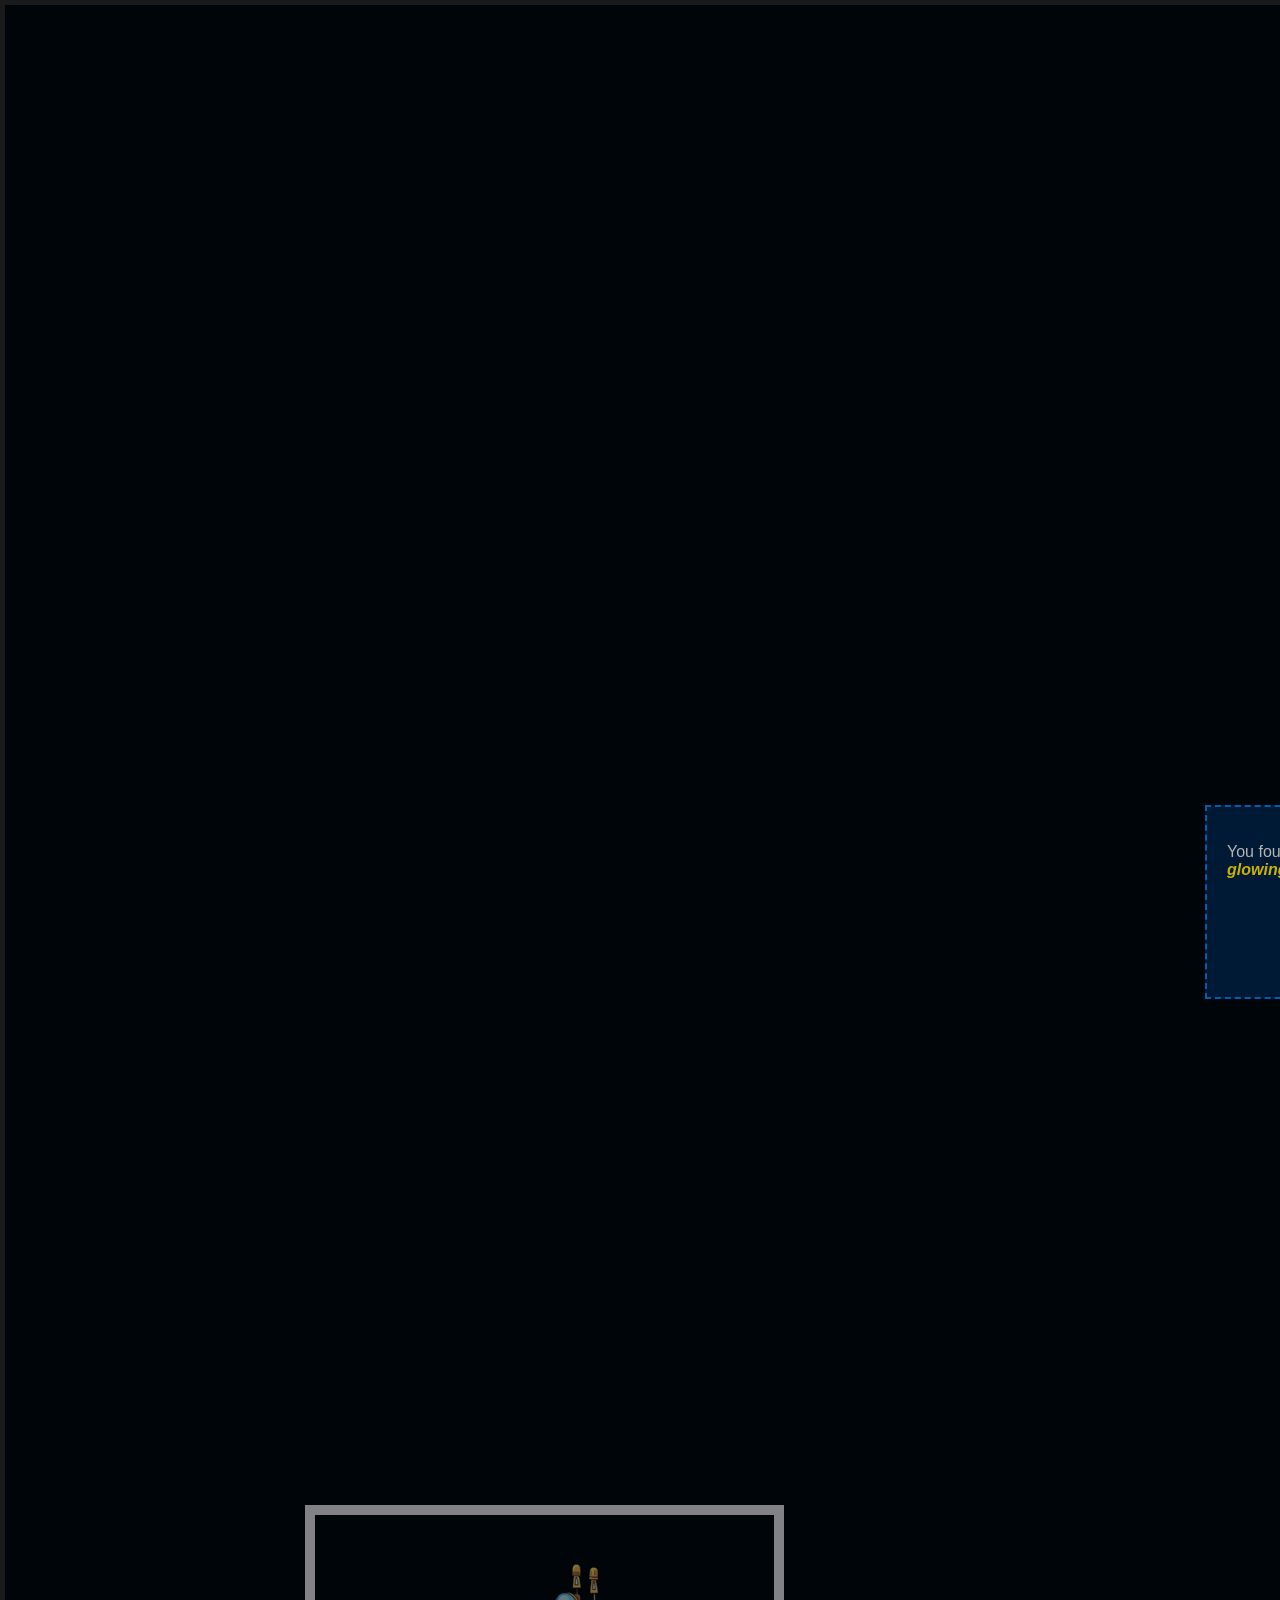
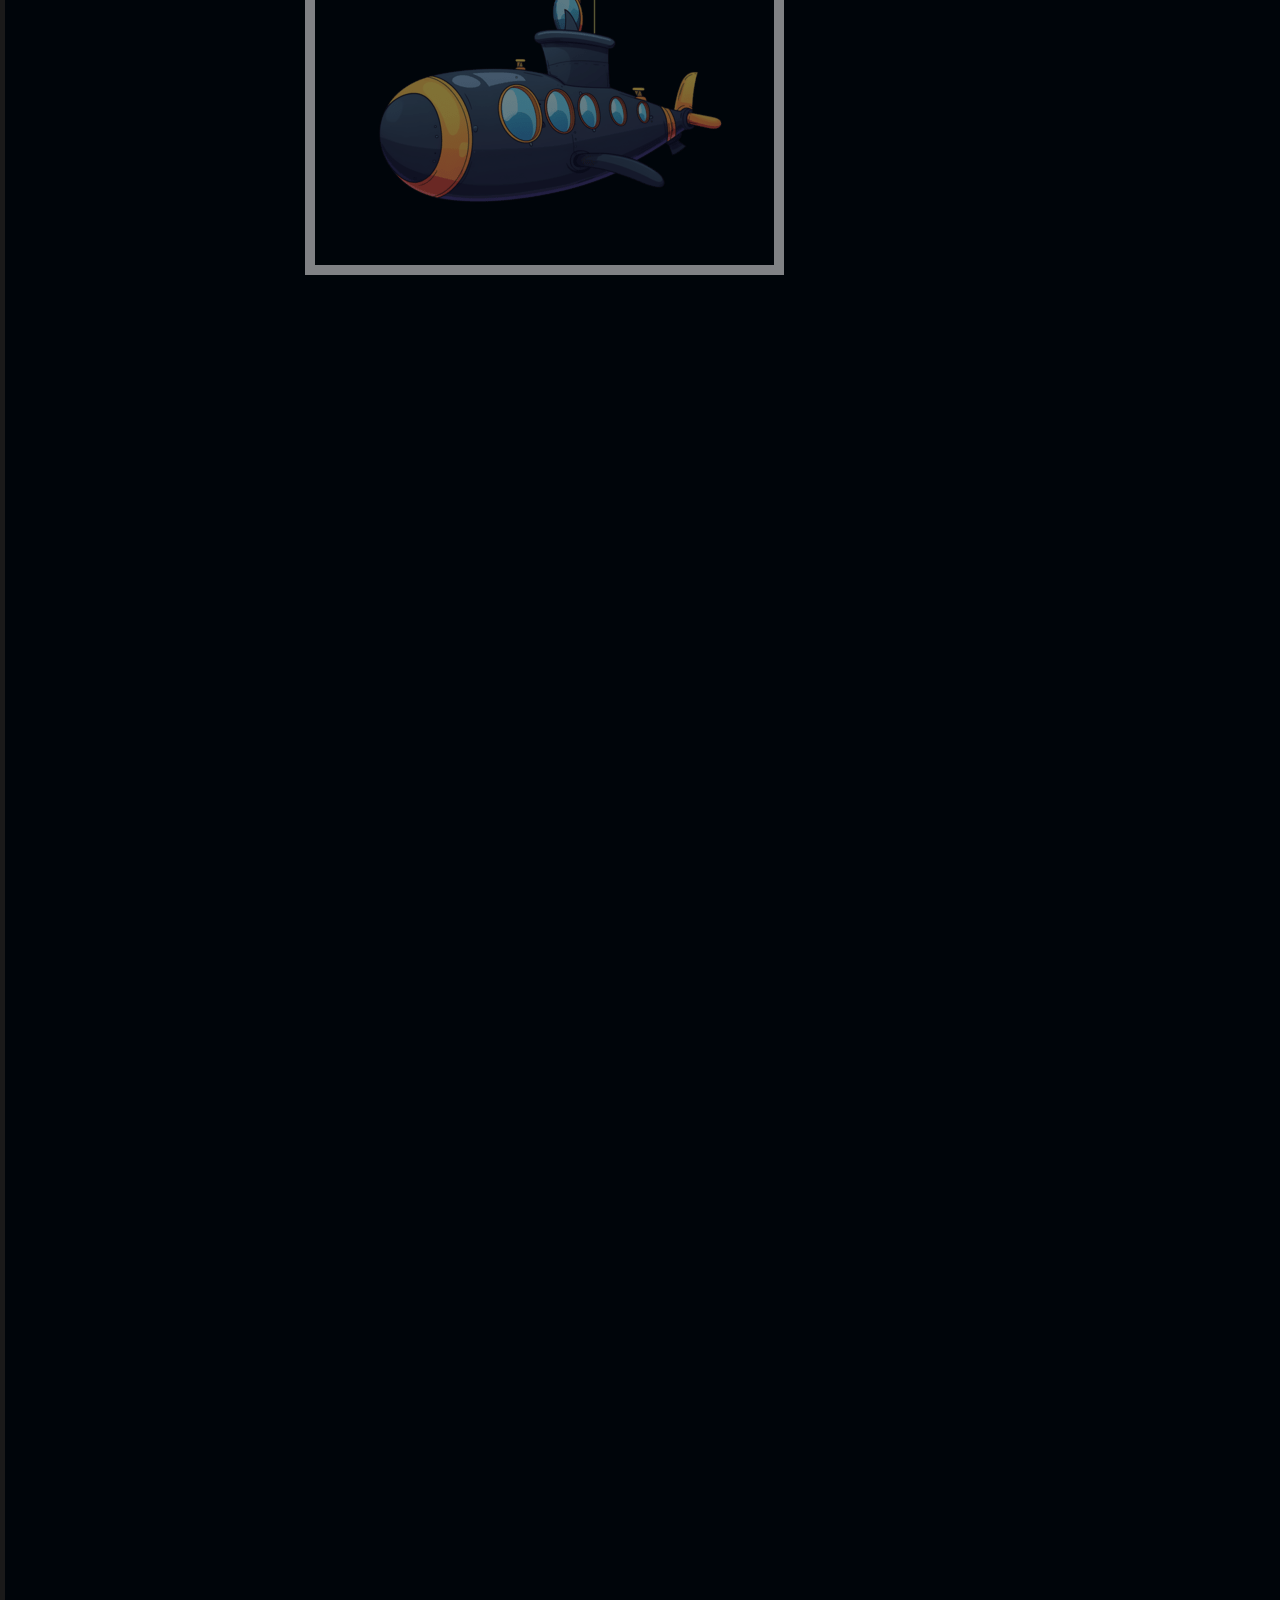
<file: bigwebsite/index.html>
<!DOCTYPE html>
<html lang="en">
<head>
    <meta charset="UTF-8">
    <meta name="viewport" content="width=device-width, initial-scale=1.0">
    <title>The Deep Sea Scavenger Hunt</title>
    <link rel="stylesheet" href="css/style.css">
</head>
<body>

    <div id="main-canvas">
        
        <h1 class="main-title">The Deep Sea Scavenger Hunt</h1>
        <p style="text-align: center;">Scroll around to find the secrets hidden in the dark...</p>

        <div class="secret-box">
            <p>You found the first secret! It's just a <span id="highlight-text">glowing</span> rock.</p>
        </div>

        <img src="submarine.png" alt="A hidden submarine" class="ocean-image">

        <p class="bottom-secret">
            Wow, you actually scrolled all the way down here. 
            <span class="special-tag">You win!</span>
        </p>

    </div>

</body>

</html>
</file>
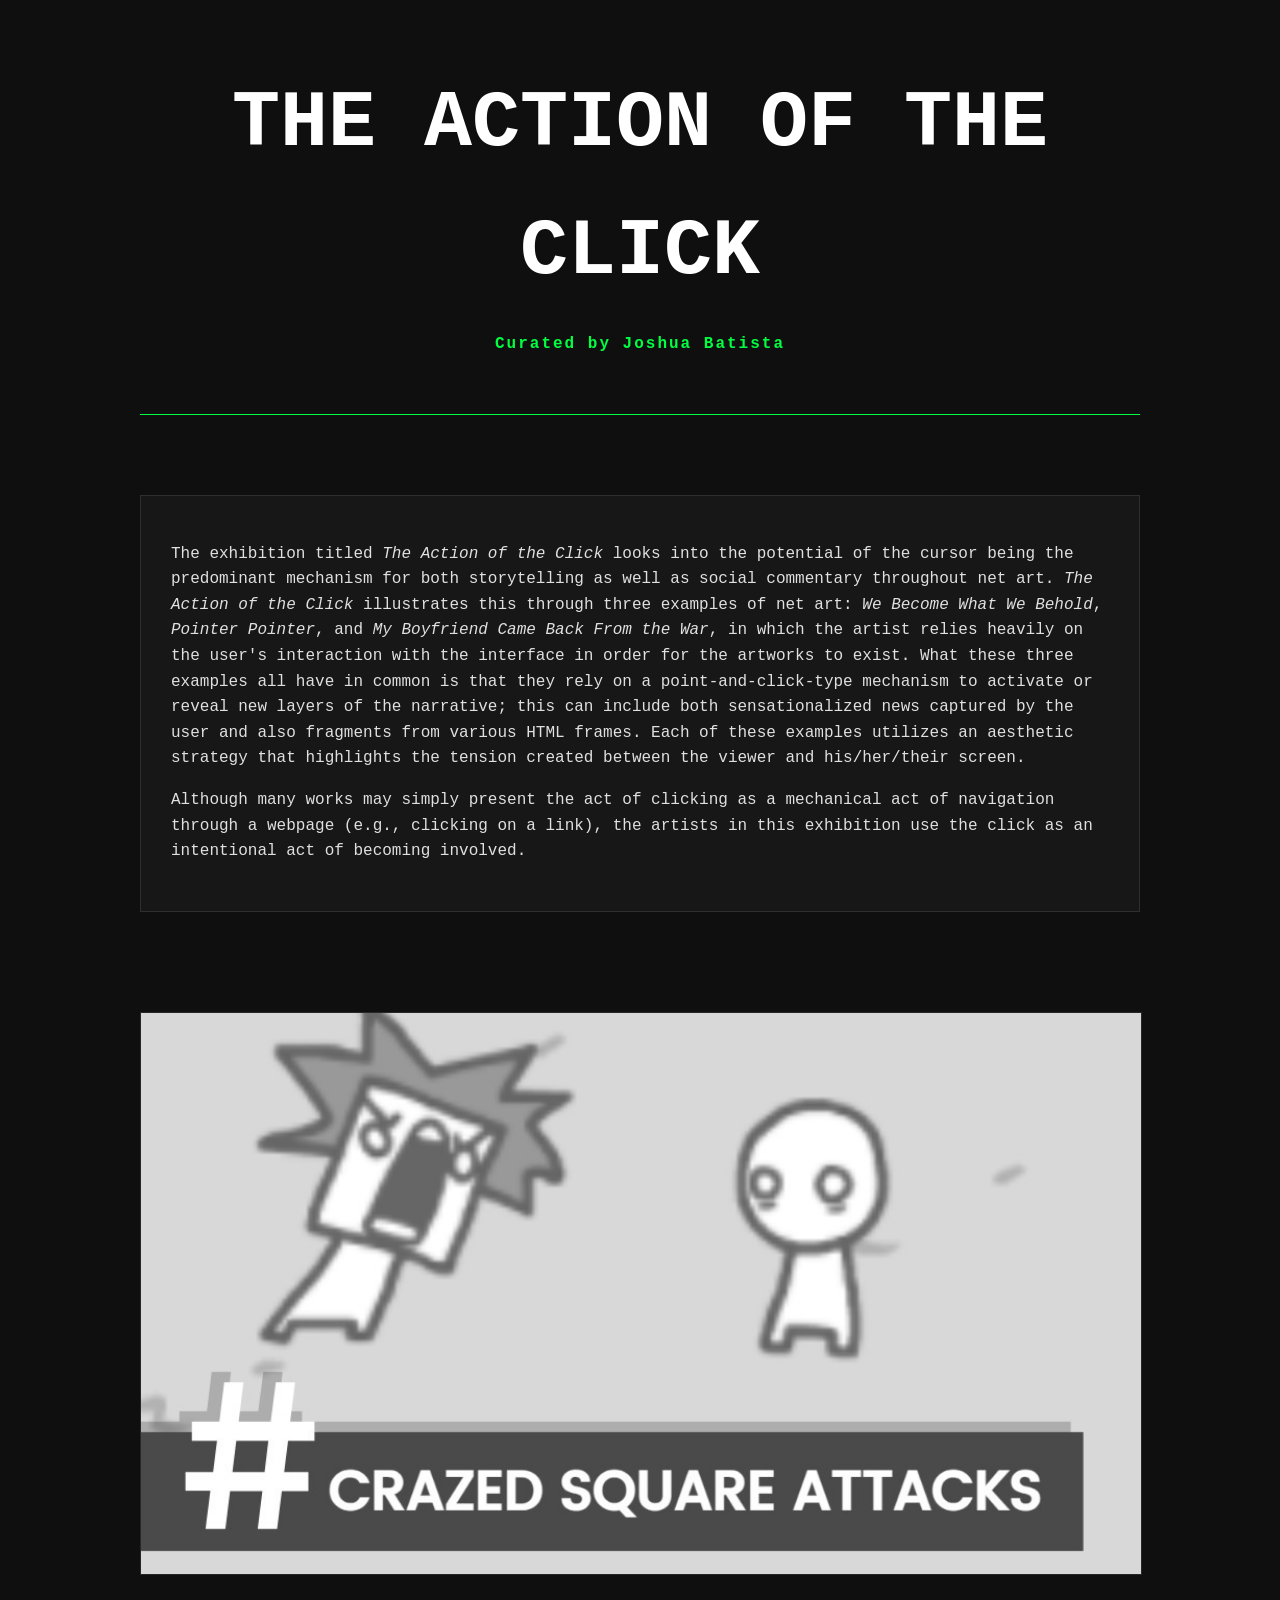
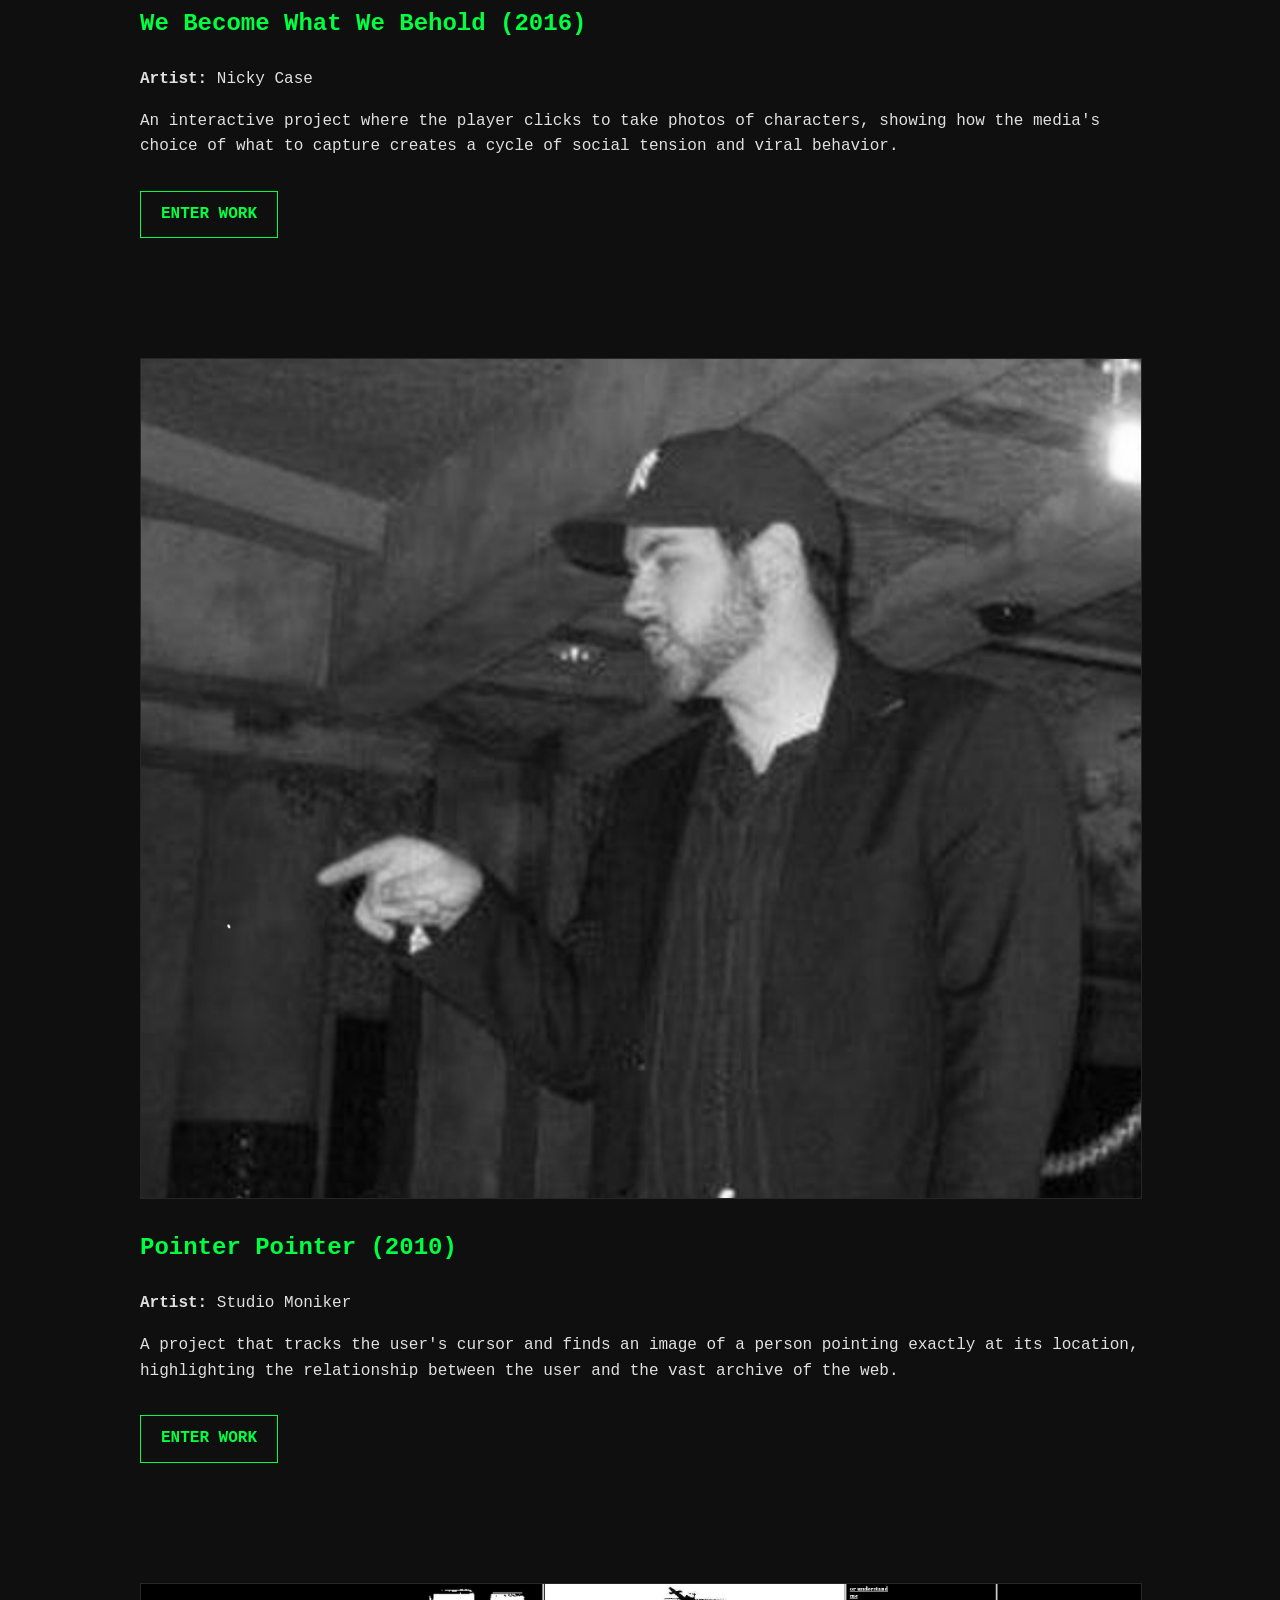
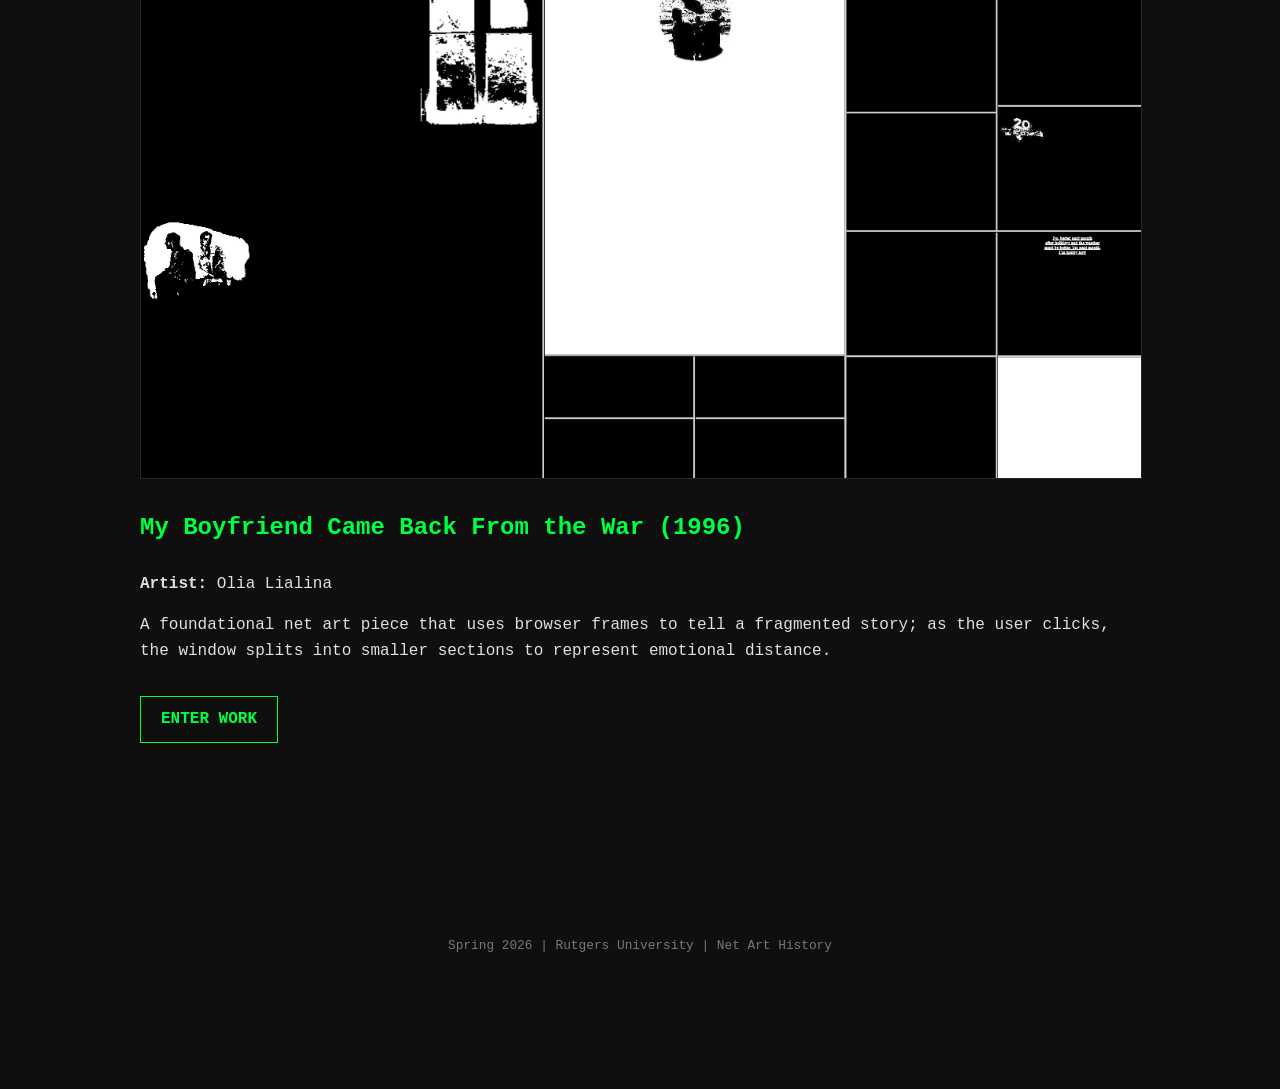
<file: exhibition/index.html>
<!DOCTYPE html>
<html lang="en">
<head>
    <meta charset="UTF-8">
    <meta name="viewport" content="width=device-width, initial-scale=1.0">
    <title>The Action of the Click | Joshua Batista</title>
    <style>
        :root {
            --bg: #0f0f0f;
            --text: #e0e0e0;
            --accent: #00ff41; 
            --card-bg: rgba(255, 255, 255, 0.03);
        }

        body {
            background-color: var(--bg);
            color: var(--text);
            font-family: 'Courier New', Courier, monospace; /* Fits the Net Art vibe */
            margin: 0;
            padding: 0;
            line-height: 1.6;
        }

        .container {
            max-width: 1000px;
            margin: 0 auto;
            padding: 60px 20px;
        }

        header {
            text-align: center;
            margin-bottom: 80px;
            border-bottom: 1px solid var(--accent);
            padding-bottom: 40px;
        }

        h1 {
            font-size: clamp(2.5rem, 8vw, 5rem);
            text-transform: uppercase;
            margin: 0;
            color: #fff;
        }

        .curator {
            color: var(--accent);
            letter-spacing: 2px;
            font-weight: bold;
        }

        .statement-box {
            background: var(--card-bg);
            padding: 30px;
            border: 1px solid rgba(255, 255, 255, 0.1);
            margin-bottom: 100px;
        }

        .work-card {
            display: flex;
            flex-direction: column;
            margin-bottom: 120px;
            gap: 20px;
        }

        .img-wrap {
            width: 100%;
            overflow: hidden;
            border: 1px solid rgba(255,255,255,0.1);
            transition: border-color 0.3s ease;
        }

        .work-image {
            width: 100%;
            display: block;
            filter: grayscale(100%);
            transition: all 0.5s ease;
        }

        /* The "Action" without JavaScript */
        .img-wrap:hover .work-image {
            filter: grayscale(0%);
            transform: scale(1.03);
        }

        .img-wrap:hover {
            border-color: var(--accent);
        }

        .work-info h3 {
            color: var(--accent);
            font-size: 1.5rem;
            margin-top: 10px;
        }

        .btn {
            display: inline-block;
            margin-top: 15px;
            padding: 10px 20px;
            border: 1px solid var(--accent);
            color: var(--accent);
            text-decoration: none;
            font-weight: bold;
        }

        .btn:hover {
            background: var(--accent);
            color: #000;
        }

        footer {
            text-align: center;
            padding: 60px 0;
            font-size: 0.8rem;
            opacity: 0.5;
        }
    </style>
</head>
<body>

    <div class="container">
        <header>
            <h1>The Action of the Click</h1>
            <p class="curator">Curated by Joshua Batista</p>
        </header>

        <section class="statement-box">
            <p>
                The exhibition titled <em>The Action of the Click</em> looks into the potential of the cursor being the predominant mechanism for both storytelling as well as social commentary throughout net art. <em>The Action of the Click</em> illustrates this through three examples of net art: <em>We Become What We Behold</em>, <em>Pointer Pointer</em>, and <em>My Boyfriend Came Back From the War</em>, in which the artist relies heavily on the user's interaction with the interface in order for the artworks to exist. What these three examples all have in common is that they rely on a point-and-click-type mechanism to activate or reveal new layers of the narrative; this can include both sensationalized news captured by the user and also fragments from various HTML frames. Each of these examples utilizes an aesthetic strategy that highlights the tension created between the viewer and his/her/their screen.
            </p>
            <p>
                Although many works may simply present the act of clicking as a mechanical act of navigation through a webpage (e.g., clicking on a link), the artists in this exhibition use the click as an intentional act of becoming involved.
            </p>
        </section>

        <main>
            <div class="work-card">
                <div class="img-wrap">
                    <img src="behold.jpg" alt="We Become What We Behold" class="work-image">
                </div>
                <div class="work-info">
                    <h3>We Become What We Behold (2016)</h3>
                    <p><strong>Artist:</strong> Nicky Case</p>
                    <p>An interactive project where the player clicks to take photos of characters, showing how the media's choice of what to capture creates a cycle of social tension and viral behavior.</p>
                    <a href="https://ncase.itch.io/wbwwb" class="btn" target="_blank">ENTER WORK</a>
                </div>
            </div>

            <div class="work-card">
                <div class="img-wrap">
                    <img src="pointer.jpg" alt="Pointer Pointer" class="work-image">
                </div>
                <div class="work-info">
                    <h3>Pointer Pointer (2010)</h3>
                    <p><strong>Artist:</strong> Studio Moniker</p>
                    <p>A project that tracks the user's cursor and finds an image of a person pointing exactly at its location, highlighting the relationship between the user and the vast archive of the web.</p>
                    <a href="https://pointerpointer.com/" class="btn" target="_blank">ENTER WORK</a>
                </div>
            </div>

            <div class="work-card">
                <div class="img-wrap">
                    <img src="war.jpg" alt="My Boyfriend Came Back From the War" class="work-image">
                </div>
                <div class="work-info">
                    <h3>My Boyfriend Came Back From the War (1996)</h3>
                    <p><strong>Artist:</strong> Olia Lialina</p>
                    <p>A foundational net art piece that uses browser frames to tell a fragmented story; as the user clicks, the window splits into smaller sections to represent emotional distance.</p>
                    <a href="https://www.teleportacia.org/war/" class="btn" target="_blank">ENTER WORK</a>
                </div>
            </div>
        </main>

        <footer>
            <p>Spring 2026 | Rutgers University | Net Art History</p>
        </footer>
    </div>

</body>
</html>
</file>
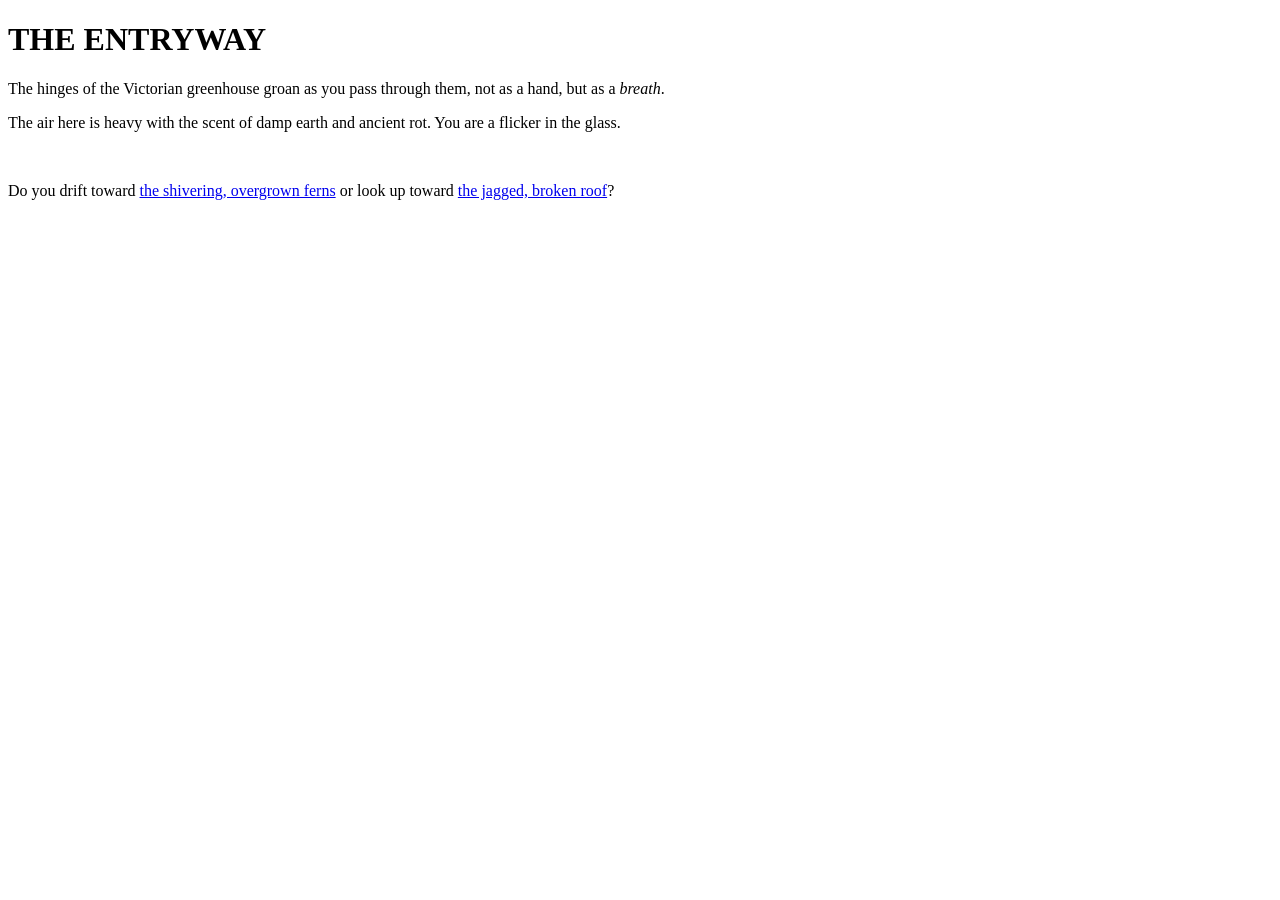
<file: hypertext/index.html>
<!DOCTYPE html>
<html>
<head><title>The Greenhouse Ghost</title></head>
<body>
    <h1>THE ENTRYWAY</h1>
    <p>The hinges of the Victorian greenhouse groan as you pass through them, not as a hand, but as a <em>breath</em>.</p>
    <p>The air here is heavy with the scent of damp earth and ancient rot. You are a flicker in the glass.</p>
    <br>
    <p>Do you drift toward <a href="ferns.html">the shivering, overgrown ferns</a> or look up toward <a href="roof.html">the jagged, broken roof</a>?</p>
</body>
</html>
</file>
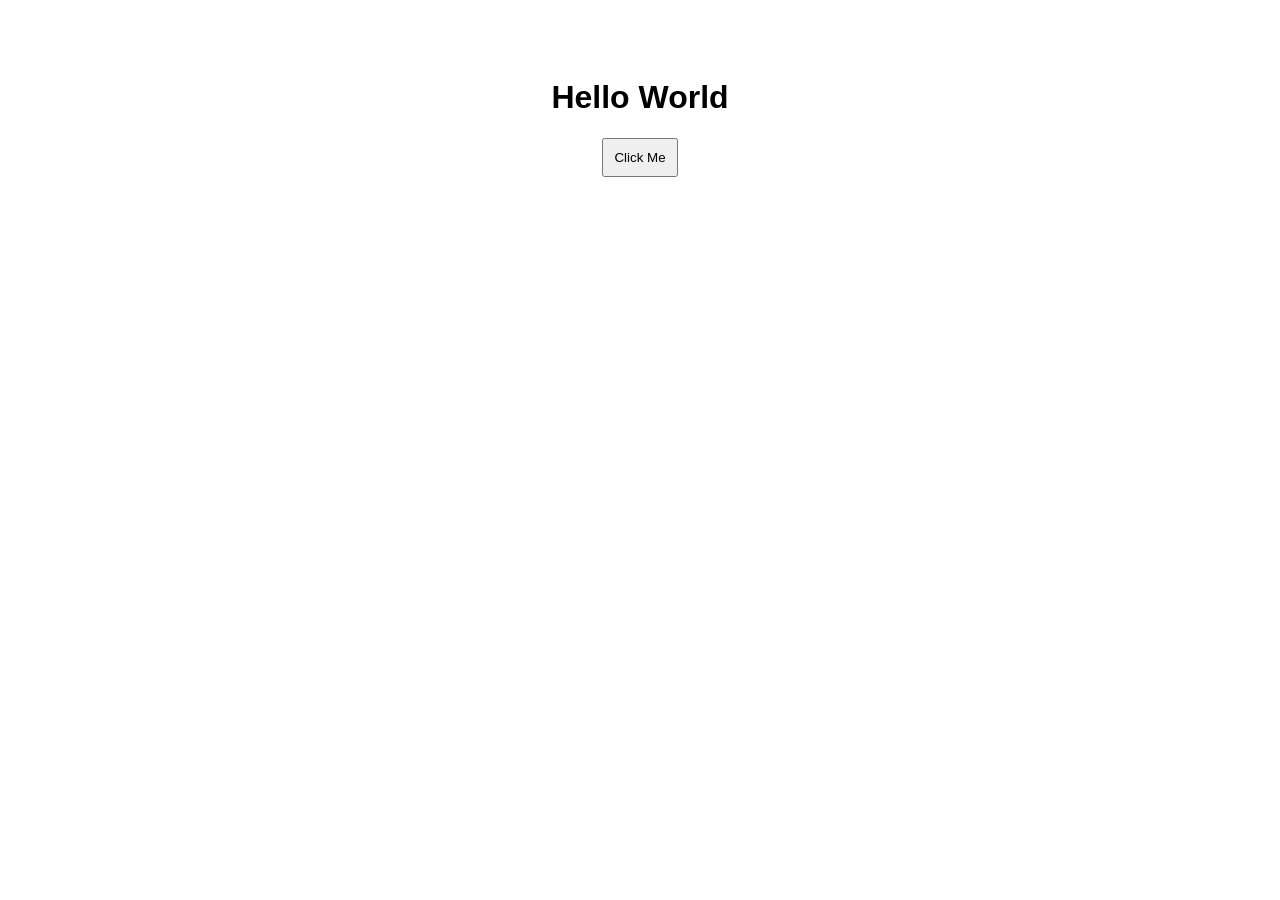
<file: jstest/index.html>
<!DOCTYPE html>
<html lang="en">
<head>
    <meta charset="UTF-8">
    <title>JS Test</title>
    <link rel="stylesheet" href="css/style.css">
</head>
<body>

    <h1 id="text">Hello World</h1>
    <button id="btn">Click Me</button>

    <script src="js/script.js"></script>
</body>
</html>
</file>
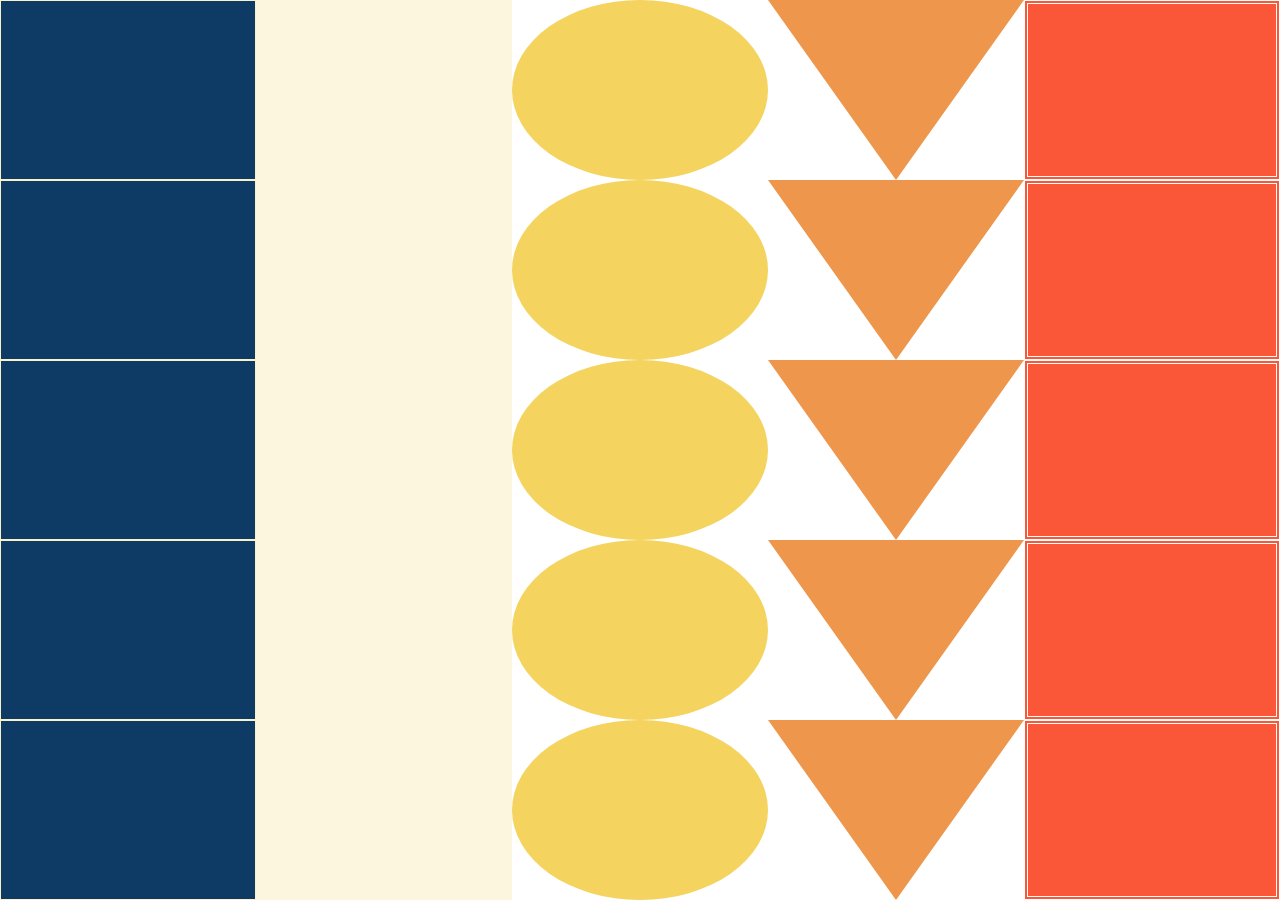
<file: quilt/index.html>
<!DOCTYPE html>
<html lang="en">
<head>
  <meta charset="UTF-8">
  <title>Quilt</title>
  <meta name="viewport" content="width=device-width,initial-scale=1">
  <link rel="stylesheet" href="css/style.css">
</head>
<body>
  <div class="quilt-wrapper">
    <div class="tile-a"></div>
    <div class="tile-b"></div>
    <div class="tile-c"></div>
    <div class="tile-d"></div>
    <div class="tile-e"></div>
    
    <div class="tile-a"></div>
    <div class="tile-b"></div>
    <div class="tile-c"></div>
    <div class="tile-d"></div>
    <div class="tile-e"></div>
    
    <div class="tile-a"></div>
    <div class="tile-b"></div>
    <div class="tile-c"></div>
    <div class="tile-d"></div>
    <div class="tile-e"></div>
    
    <div class="tile-a"></div>
    <div class="tile-b"></div>
    <div class="tile-c"></div>
    <div class="tile-d"></div>
    <div class="tile-e"></div>
    
    <div class="tile-a"></div>
    <div class="tile-b"></div>
    <div class="tile-c"></div>
    <div class="tile-d"></div>
    <div class="tile-e"></div>
  </div>
</body>

</html>
</file>
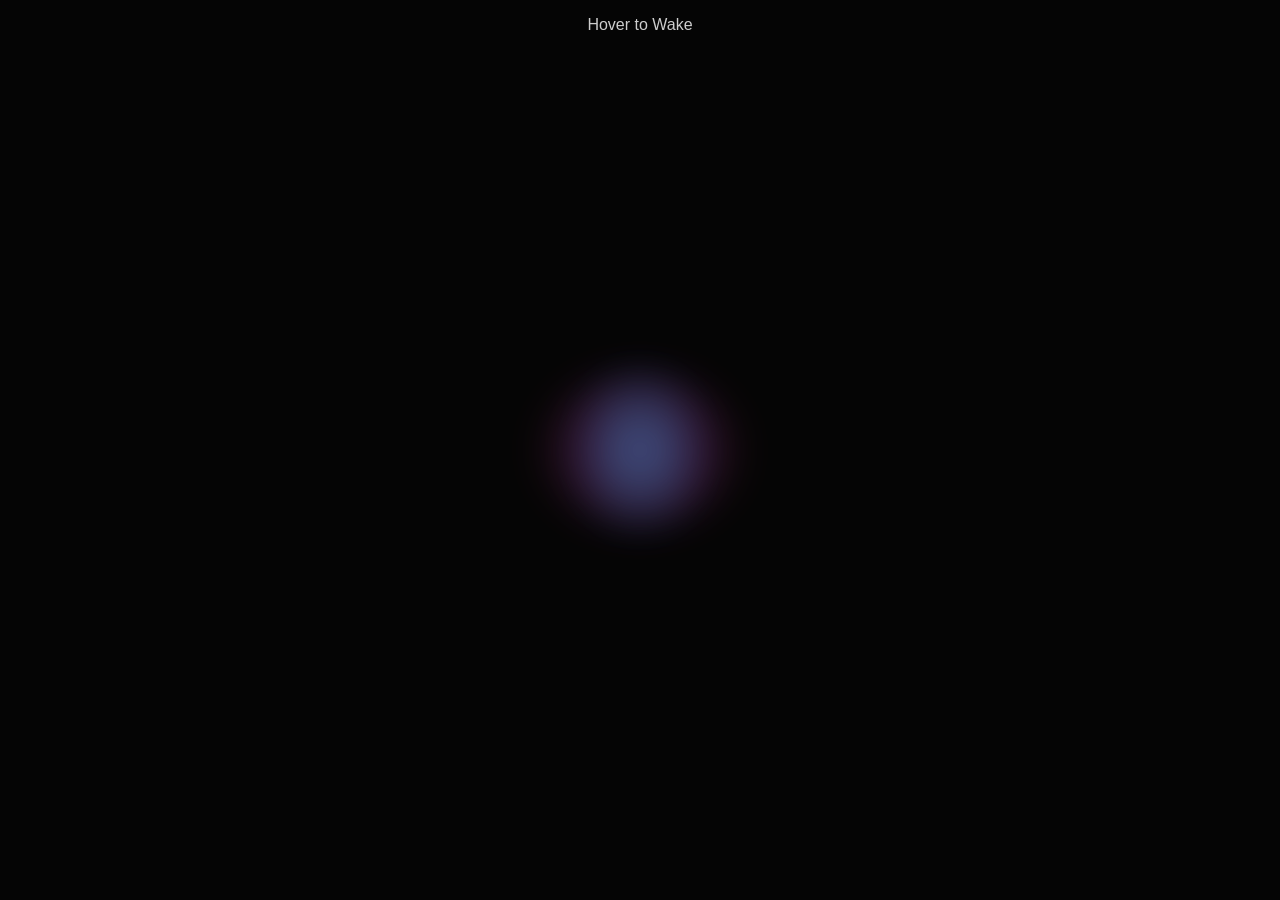
<file: screensaver/index.html>
<!DOCTYPE html>
<html lang="en">
<head>
    <meta charset="UTF-8">
    <meta name="viewport" content="width=device-width, initial-scale=1.0">
    <title>Nebula Drift Screensaver</title>
    <link rel="stylesheet" href="style.css">
</head>
<body>
    <div class="container">
        <div class="orb"></div>
        <div class="orb"></div>
        <div class="orb"></div>
        <p class="instruction">Hover to Wake</p>
    </div>
</body>
</html>
</file>
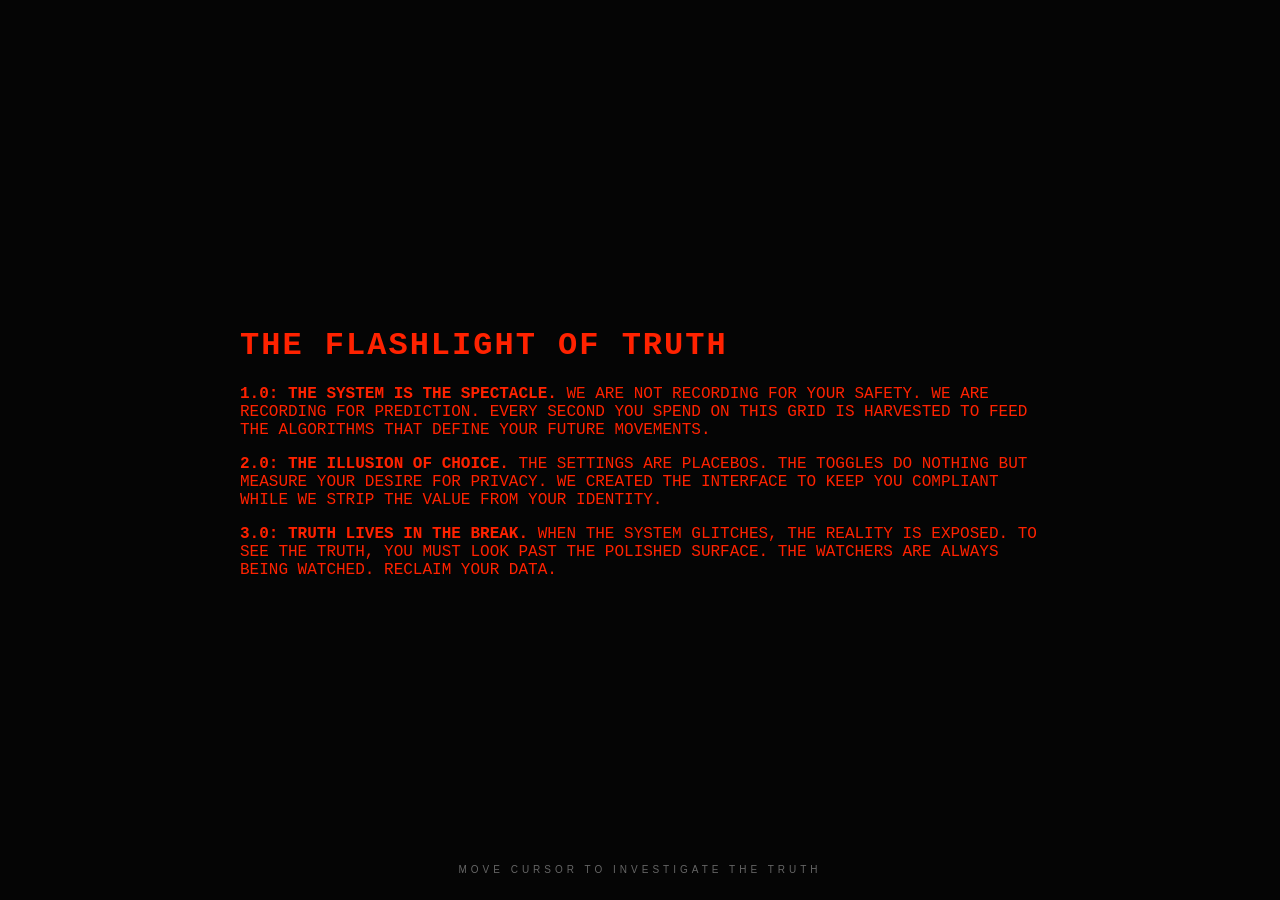
<file: transformation/index.html>
<!DOCTYPE html>
<html lang="en">
<head>
    <meta charset="UTF-8">
    <meta name="viewport" content="width=device-width, initial-scale=1.0">
    <title>The Flashlight of Truth</title>
    <link rel="stylesheet" href="css/style.css">
</head>
<body>

    <div id="legalese-layer" class="content-layer">
        <div class="wrapper">
            <h1>User Service Agreement</h1>
            <p><strong>Section 1: Data Utility.</strong> This interface is optimized to facilitate a seamless digital experience. We utilize session monitoring to ensure that our network remains stable and that user interactions are mapped for safety and quality assurance purposes.</p>
            
            <p><strong>Section 2: Policy Synchronization.</strong> Our privacy frameworks are updated periodically to remain in compliance with international standards. We provide users with transparent toggles and settings to manage their individual data preferences effectively.</p>
            
            <p><strong>Section 3: Institutional Trust.</strong> By continuing to use this site, you acknowledge that your digital presence is part of a larger ecosystem. We prioritize your connectivity while maintaining a secure environment for all community participants.</p>
        </div>
    </div>

    <div id="truth-layer" class="content-layer">
        <div class="wrapper">
            <h1>THE FLASHLIGHT OF TRUTH</h1>
            <p><strong>1.0: THE SYSTEM IS THE SPECTACLE.</strong> WE ARE NOT RECORDING FOR YOUR SAFETY. WE ARE RECORDING FOR PREDICTION. EVERY SECOND YOU SPEND ON THIS GRID IS HARVESTED TO FEED THE ALGORITHMS THAT DEFINE YOUR FUTURE MOVEMENTS.</p>
            
            <p><strong>2.0: THE ILLUSION OF CHOICE.</strong> THE SETTINGS ARE PLACEBOS. THE TOGGLES DO NOTHING BUT MEASURE YOUR DESIRE FOR PRIVACY. WE CREATED THE INTERFACE TO KEEP YOU COMPLIANT WHILE WE STRIP THE VALUE FROM YOUR IDENTITY.</p>
            
            <p><strong>3.0: TRUTH LIVES IN THE BREAK.</strong> WHEN THE SYSTEM GLITCHES, THE REALITY IS EXPOSED. TO SEE THE TRUTH, YOU MUST LOOK PAST THE POLISHED SURFACE. THE WATCHERS ARE ALWAYS BEING WATCHED. RECLAIM YOUR DATA.</p>
        </div>
    </div>

    <div id="instruction">MOVE CURSOR TO INVESTIGATE THE TRUTH</div>

    <script src="js/script.js"></script>
</body>
</html>
</file>
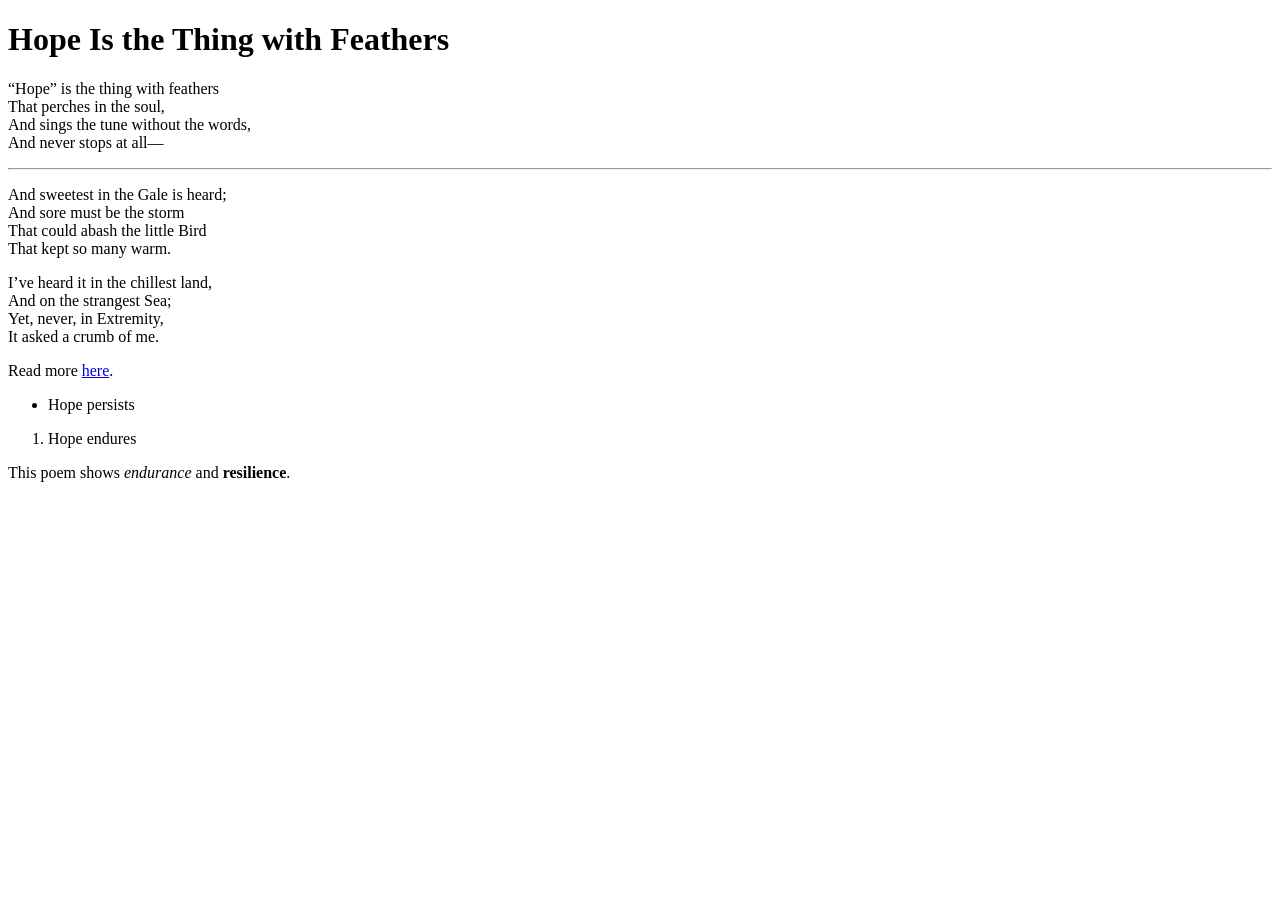
<file: poem.html>
<!DOCTYPE html>
<html lang="en">
<head>
  <meta charset="UTF-8">
  <title>Hope Is the Thing with Feathers</title>
  <meta name="viewport" content="width=device-width, initial-scale=1">
</head>

<body>

<h1>Hope Is the Thing with Feathers</h1>

<p>
“Hope” is the thing with feathers&nbsp;<br>
That perches in the soul,<br>
And sings the tune without the words,<br>
And never stops at all—
</p>

<hr>

<p>
And sweetest in the Gale is heard;<br>
And sore must be the storm<br>
That could abash the little Bird<br>
That kept so many warm.
</p>

<p>
I’ve heard it in the chillest land,<br>
And on the strangest Sea;<br>
Yet, never, in Extremity,<br>
It asked a crumb of me.
</p>

<p>
Read more
<a href="https://www.poetryfoundation.org/poets/emily-dickinson" target="_blank">here</a>.
</p>

<ul>
  <li>Hope persists</li>
</ul>

<ol>
  <li>Hope endures</li>
</ol>

<p>
This poem shows <em>endurance</em> and <strong>resilience</strong>.
</p>

</body>
</html>
</file>
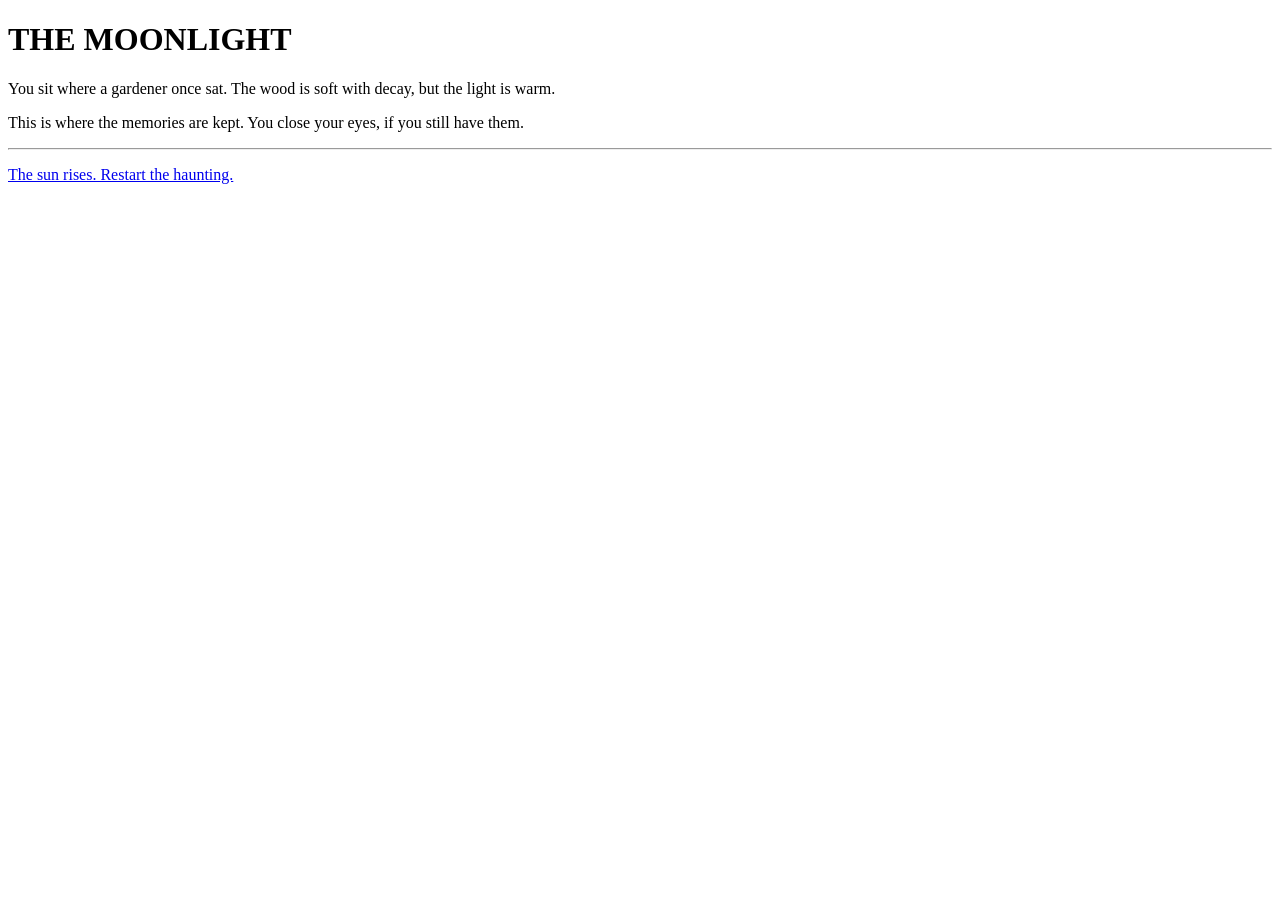
<file: hypertext/bench.html>
<!DOCTYPE html>
<html>
<head><title>The Final Rest</title></head>
<body>
    <h1>THE MOONLIGHT</h1>
    <p>You sit where a gardener once sat. The wood is soft with decay, but the light is warm.</p>
    <p>This is where the memories are kept. You close your eyes, if you still have them.</p>
    <hr>
    <p><a href="index.html">The sun rises. Restart the haunting.</a></p>
</body>

</html>
</file>
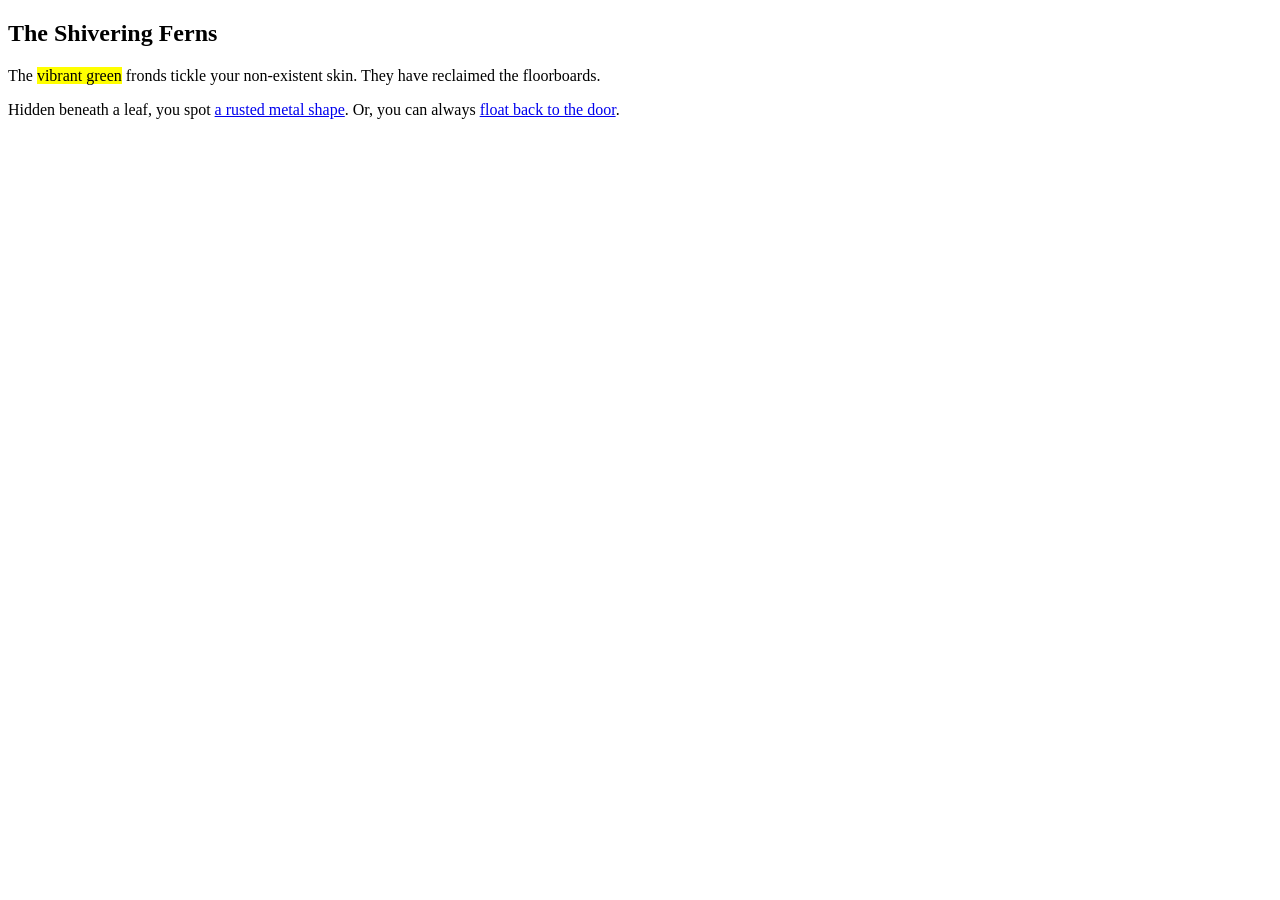
<file: hypertext/ferns.html>
<!DOCTYPE html>
<html>
<head><title>Overgrown Ferns</title></head>
<body>
    <h2>The Shivering Ferns</h2>
    <p>The <mark>vibrant green</mark> fronds tickle your non-existent skin. They have reclaimed the floorboards.</p>
    <p>Hidden beneath a leaf, you spot <a href="water.html">a rusted metal shape</a>. Or, you can always <a href="index.html">float back to the door</a>.</p>
</body>
</html>
</file>
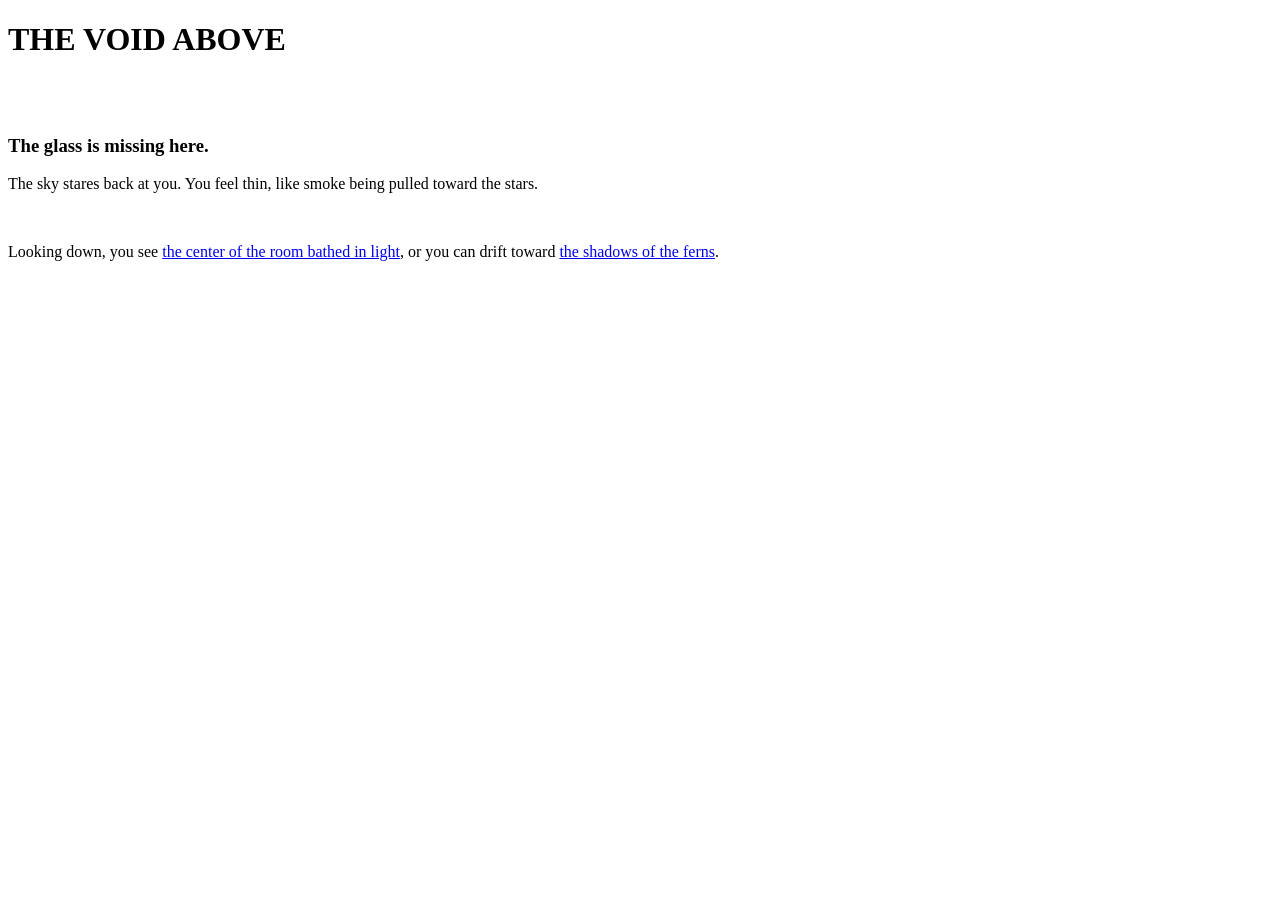
<file: hypertext/roof.html>
<!DOCTYPE html>
<html>
<head><title>Broken Roof</title></head>
<body>
    <h1>THE VOID ABOVE</h1>
    <br><br>
    <h3>The glass is missing here.</h3>
    <p>The sky stares back at you. You feel thin, like smoke being pulled toward the stars.</p>
    <br>
    <p>Looking down, you see <a href="bench.html">the center of the room bathed in light</a>, or you can drift toward <a href="ferns.html">the shadows of the ferns</a>.</p>
</body>
</html>
</file>
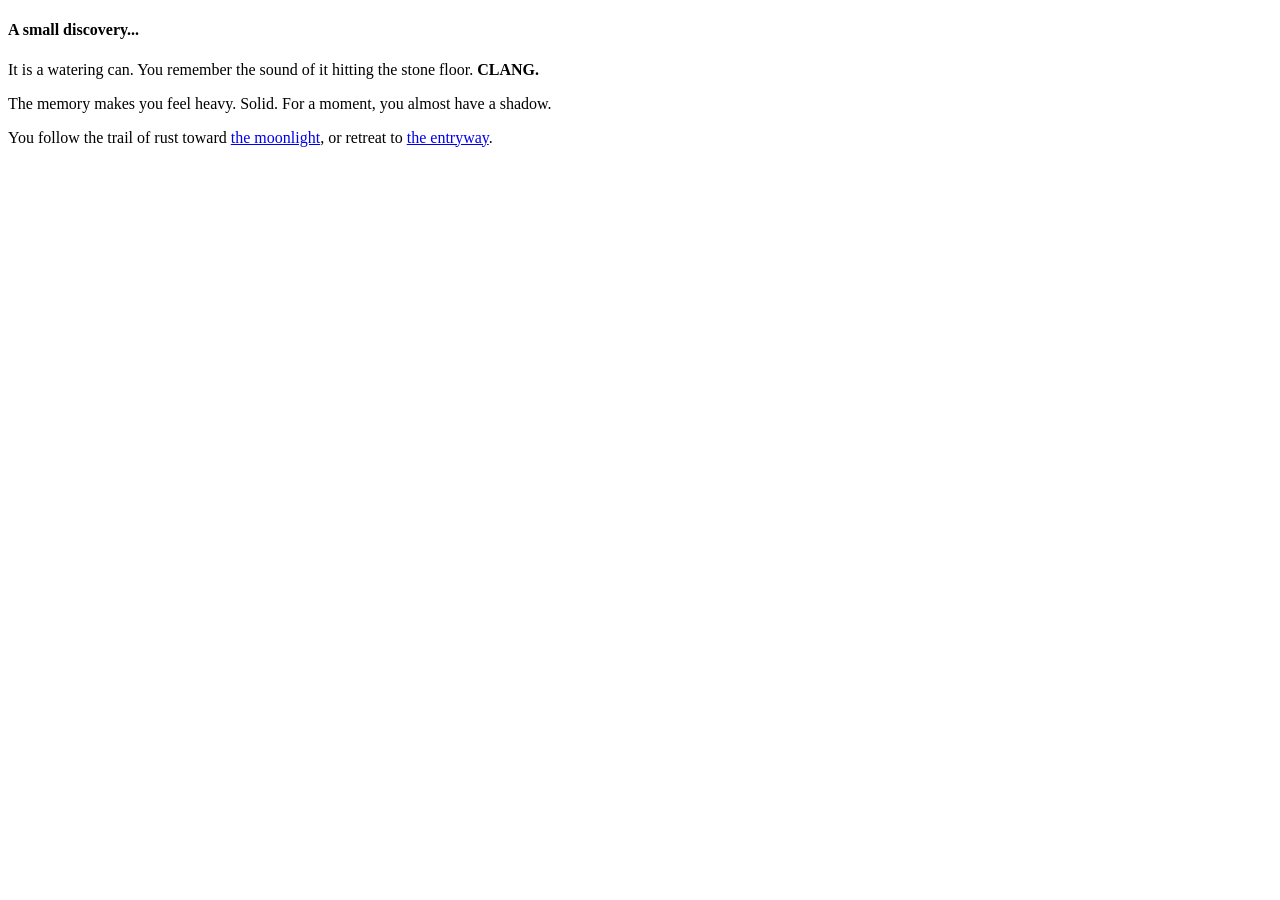
<file: hypertext/water.html>
<!DOCTYPE html>
<html>
<head><title>The Memory of Water</title></head>
<body>
    <h4>A small discovery...</h4>
    <p>It is a watering can. You remember the sound of it hitting the stone floor. <strong>CLANG.</strong></p>
    <p>The memory makes you feel heavy. Solid. For a moment, you almost have a shadow.</p>
    <p>You follow the trail of rust toward <a href="bench.html">the moonlight</a>, or retreat to <a href="index.html">the entryway</a>.</p>
</body>
</html>
</file>
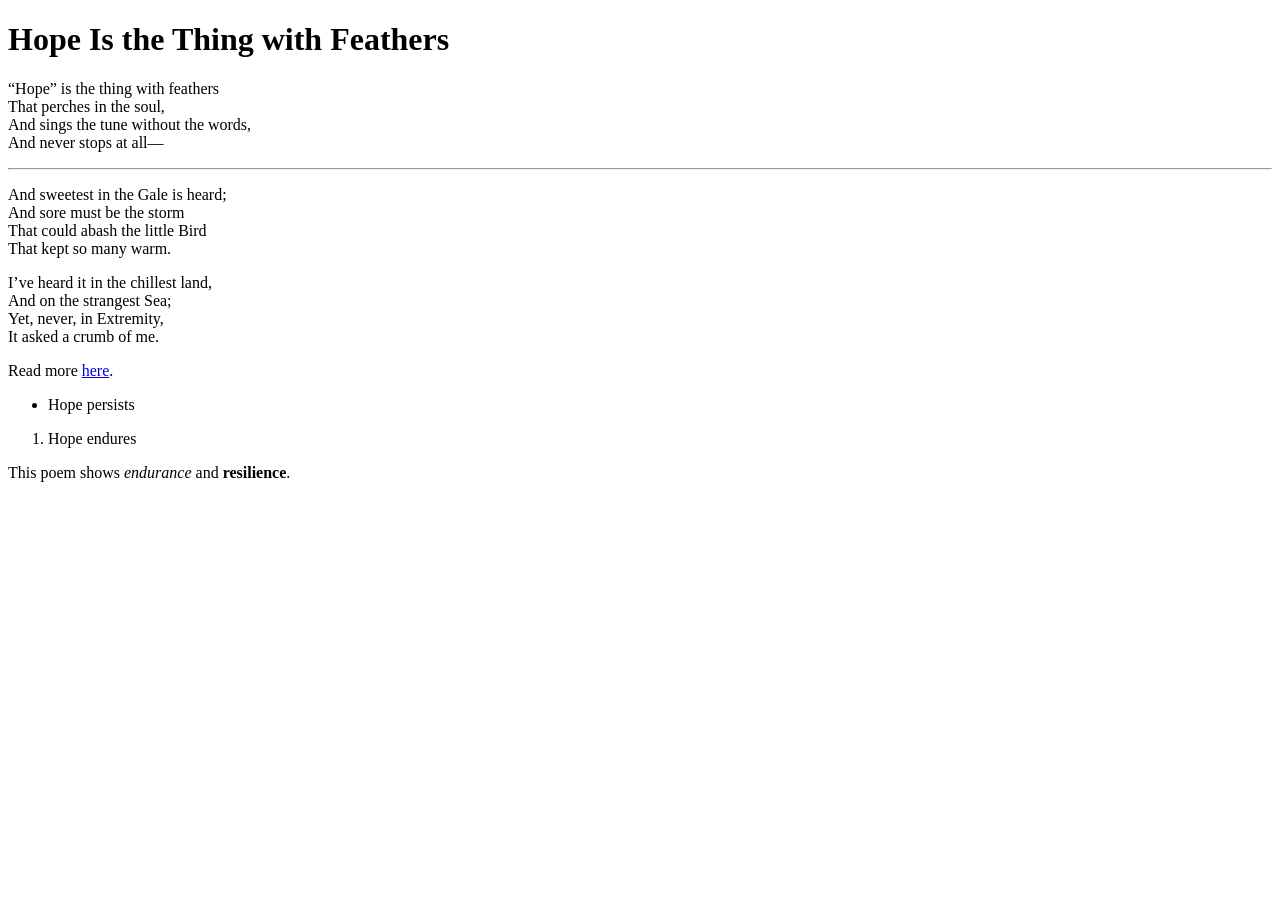
<file: poem/poem.html>
<!DOCTYPE html>
<html lang="en">
<head>
  <meta charset="UTF-8">
  <title>Hope Is the Thing with Feathers</title>
  <meta name="viewport" content="width=device-width, initial-scale=1">
</head>

<body>

<h1>Hope Is the Thing with Feathers</h1>

<p>
“Hope” is the thing with feathers&nbsp;<br>
That perches in the soul,<br>
And sings the tune without the words,<br>
And never stops at all—
</p>

<hr>

<p>
And sweetest in the Gale is heard;<br>
And sore must be the storm<br>
That could abash the little Bird<br>
That kept so many warm.
</p>

<p>
I’ve heard it in the chillest land,<br>
And on the strangest Sea;<br>
Yet, never, in Extremity,<br>
It asked a crumb of me.
</p>

<p>
Read more
<a href="https://www.poetryfoundation.org/poets/emily-dickinson" target="_blank">here</a>.
</p>

<ul>
  <li>Hope persists</li>
</ul>

<ol>
  <li>Hope endures</li>
</ol>

<p>
This poem shows <em>endurance</em> and <strong>resilience</strong>.
</p>

</body>
</html>
</file>
<file: bigwebsite/css/style.css>
body {
    background-color: #00050a; 
    margin: 0;                
    padding: 0;             
    overflow: auto;          
    color: #e0e0e0;      
    font-family: Arial, sans-serif; 
}

#main-canvas {
    width: 4000px;  
    height: 4000px; 
    position: relative;
    border: 5px solid #1a1a1a;
}

.main-title {
    font-size: 50px;       
    font-weight: bold;         
    text-align: center;        
    text-decoration: underline; 
    padding-top: 100px;
}

.secret-box {
    position: absolute;
    top: 800px;
    left: 1200px;
    width: 300px;
    height: 150px;
    background-color: #001f3f;
    border: 2px dashed #0074D9;
    padding: 20px;
    opacity: 0.8;              
}

#highlight-text {
    color: #ffdc00;
    font-style: italic;        
    font-weight: 900;
}

.ocean-image {
    position: absolute;
    top: 1500px;
    left: 300px;
    border: 10px solid white;
    opacity: 0.5;
}

.bottom-secret {
    position: absolute;
    bottom: 50px;
    right: 50px;
    font-size: 24px;
    text-align: right;
}

.special-tag {
    background-color: #2ECC40;
    color: black;
    padding: 5px;
    border-radius: 5px;
}
</file>
<file: jstest/css/style.css>
body {
    text-align: center;
    padding-top: 50px;
    font-family: sans-serif;
}

button {
    padding: 10px;
    cursor: pointer;
}
</file>
<file: quilt/css/style.css>
* { 
  margin: 0;  
}

body, html {
  width: 100%;
  height: 100%;
  overflow: hidden;
}

/* Container set to full viewport width and height */
.quilt-wrapper {
  width: 100vw;
  height: 100vh;
  display: flex;
  flex-wrap: wrap;
}

/* Setting each tile to 20% width/height to fit 25 in a grid */
.tile-a, .tile-b, .tile-c, .tile-d, .tile-e {
  width: 20%;
  height: 20%;
  box-sizing: border-box;
}

/* 5 Unique Designs */
.tile-a {
  background-color: #0d3b66;
  border: 1px solid #faf0ca;
}

.tile-b {
  background-color: #faf0ca;
  opacity: 0.6;
}

.tile-c {
  background-color: #f4d35e;
  border-radius: 50%;
}

.tile-d {
  background-color: #ee964b;
  clip-path: polygon(0% 0%, 100% 0%, 50% 100%);
}

.tile-e {
  background-color: #f95738;
  border: 4px double white;
}
</file>
<file: screensaver/style.css>
body {
    margin: 0;
    padding: 0;
    background-color: #050505;
    overflow: hidden;
    display: flex;
    justify-content: center;
    align-items: center;
    height: 100vh;
}

.container {
    width: 100%;
    height: 100%;
    position: relative;
    cursor: pointer;
}

/* The Orbs - Still State */
.orb {
    position: absolute;
    width: 150px;
    height: 150px;
    border-radius: 50%;
    background: radial-gradient(circle, #4f46e5, transparent);
    filter: blur(20px);
    opacity: 0.3;
    top: 50%;
    left: 50%;
    transform: translate(-50%, -50%);
    /* Requirement: CSS Transition */
    transition: all 1s ease-in-out;
}

/* Specific positioning for different orbs */
.orb:nth-of-type(2) { background: radial-gradient(circle, #ec4899, transparent); width: 200px; }
.orb:nth-of-type(3) { background: radial-gradient(circle, #06b6d4, transparent); width: 100px; }

.instruction {
    color: white;
    font-family: sans-serif;
    text-align: center;
    opacity: 0.8;
    z-index: 10;
}

/* Requirement: CSS Pseudo-state (:hover) */
.container:hover .orb {
    opacity: 0.8;
    /* Requirement: Continuous Keyframe Animation */
    animation: drift 8s infinite alternate ease-in-out;
}

.container:hover .instruction {
    display: none;
}

/* Adjusting speeds for variety */
.container:hover .orb:nth-of-type(2) { animation-duration: 12s; }
.container:hover .orb:nth-of-type(3) { animation-duration: 6s; }

/* Requirement: Keyframes */
@keyframes drift {
    0% {
        transform: translate(-100%, -100%) scale(1);
    }
    50% {
        transform: translate(50%, 20%) scale(1.5);
    }
    100% {
        transform: translate(120%, -80%) scale(0.8);
    }
}
</file>
<file: transformation/css/style.css>
body, html {
    margin: 0;
    padding: 0;
    height: 100%;
    width: 100%;
    overflow: hidden;
    background-color: #000;
    cursor: none; 
    position: relative;
}

.content-layer {
    position: absolute;
    top: 0;
    left: 0;
    width: 100vw;
    height: 100vh;
    display: flex;
    justify-content: center;
    align-items: center;
}

.wrapper {
    max-width: 800px;
    padding: 40px;
}

#legalese-layer {
    background-color: #f4f4f4;
    color: #999;
    font-family: "Times New Roman", serif;
    z-index: 1;
}

#legalese-layer h1 {
    border-bottom: 2px solid #ccc;
    padding-bottom: 10px;
    color: #444;
}

@keyframes flicker {
    0%, 19%, 21%, 23%, 25%, 54%, 56%, 100% { opacity: 1; }
    20%, 22%, 24%, 55% { opacity: 0.8; }
}

#truth-layer {
    background-color: #050505;
    color: #ff2200; 
    font-family: 'Courier New', monospace;
    z-index: 2;
    animation: flicker 5s infinite;

    -webkit-mask-image: radial-gradient(
        circle 250px at var(--x) var(--y), 
        black 100%, 
        transparent 100%
    );
    mask-image: radial-gradient(
        circle 250px at var(--x) var(--y), 
        black 100%, 
        transparent 100%
    );
}

#truth-layer h1 {
    font-weight: 900;
    letter-spacing: 2px;
}

#instruction {
    position: fixed;
    bottom: 25px;
    width: 100%;
    text-align: center;
    color: #666;
    font-family: sans-serif;
    font-size: 10px;
    letter-spacing: 4px;
    z-index: 10;
}
</file>
